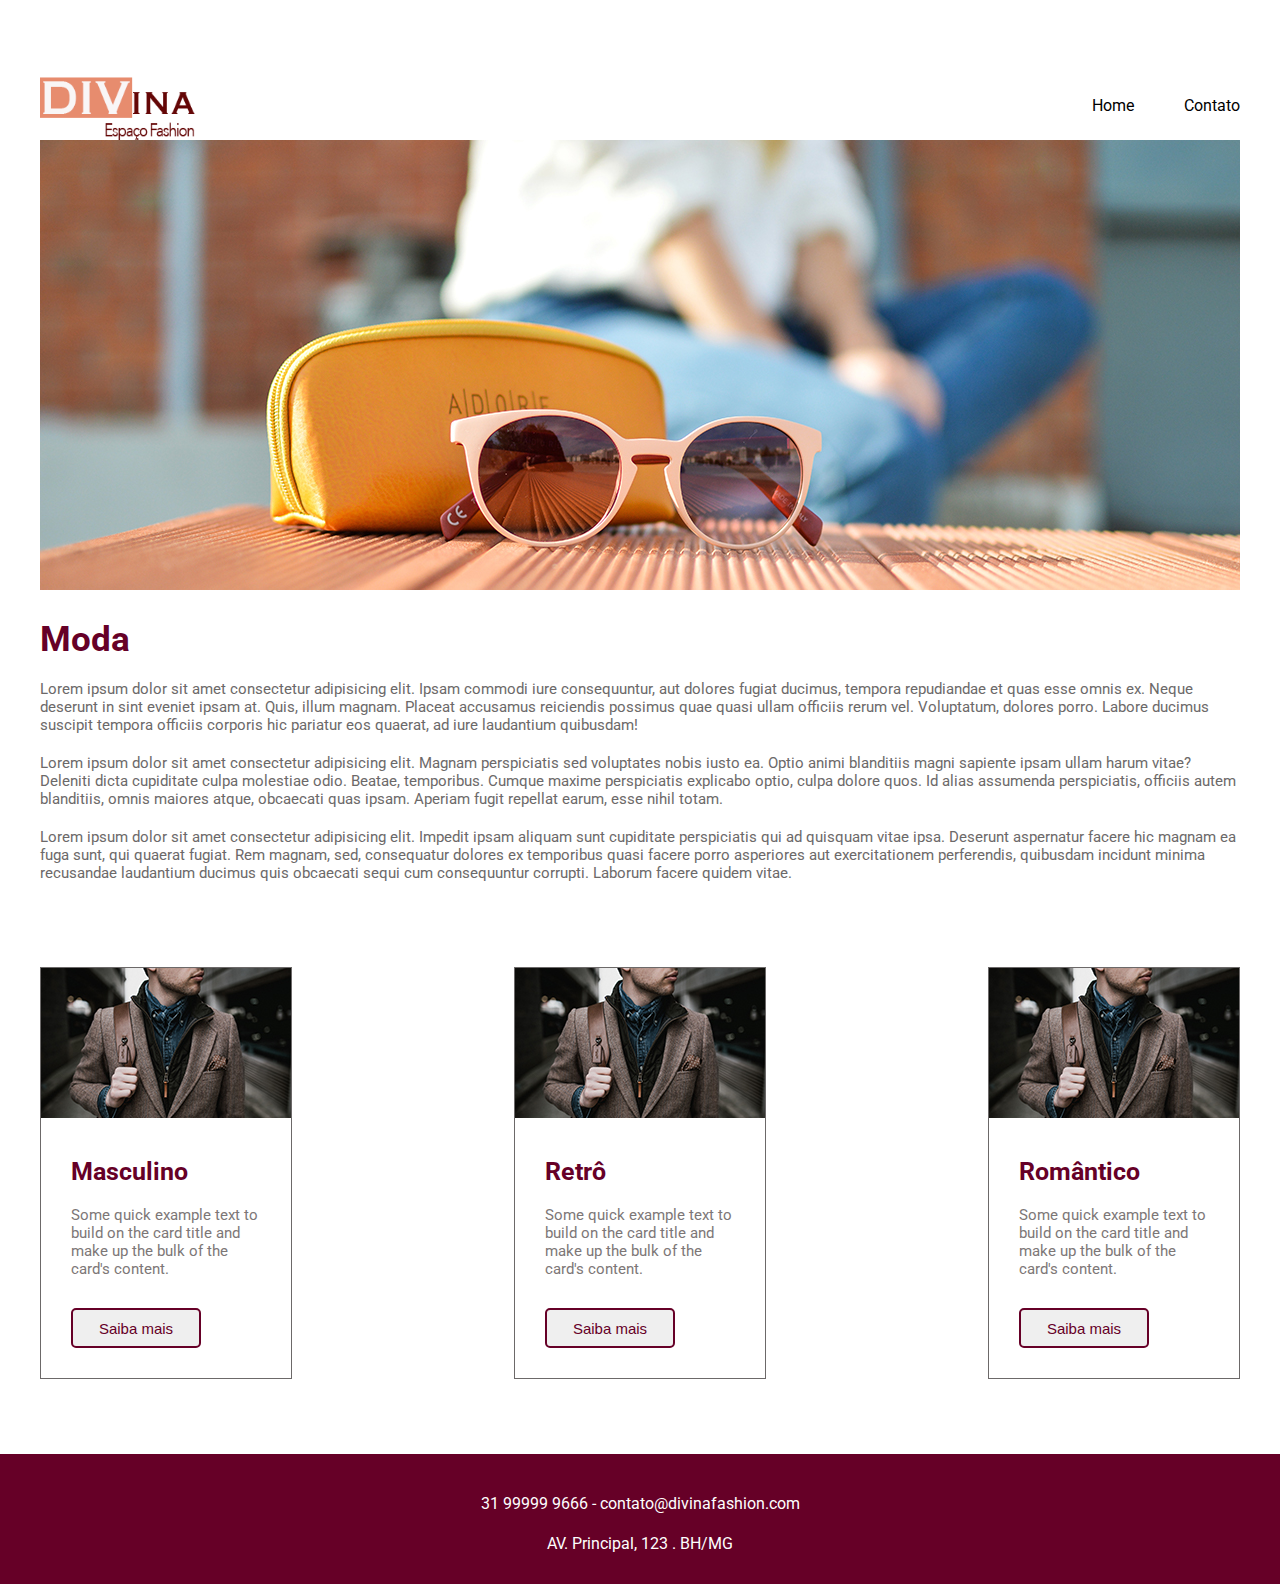
<file: index.html>
<!DOCTYPE html>
<html lang="pt-br">
<head>
    <meta charset="UTF-8">
    <meta http-equiv="X-UA-Compatible" content="IE=edge">
    <meta name="viewport" content="width=device-width, initial-scale=1.0">
    <meta name="Desafio BRQ" content="Segunda parte do Entry Point BRQ focado na tecnologia Angular">
    <title>Divina Espaço Fashion</title>

    <link rel="stylesheet" href="styleDesafioBRQ.css">

    <link rel="preconnect" href="https://fonts.googleapis.com">
    <link rel="preconnect" href="https://fonts.gstatic.com" crossorigin>
    <link href="https://fonts.googleapis.com/css2?family=Roboto&display=swap" rel="stylesheet">
</head>

<body>
    <header class="cabecalho">
        <img class="cabecalhoImagem" src="./src/logo.svg" alt="Logo da Divina Espaço Fashion">
        <nav class="cabecalhoMenu">
            <ul>
                <li><a class="cabecalhoMenuItem" href="index.html">Home</a></li>
                <li><a class="cabecalhoMenuItem" href="pagContatoDesafioBRQ.html">Contato</a></li> 
            </ul>
        </nav>
    </header>

    <main class="conteudo">
        <section class="conteudoPrincipal">
            <img class="conteudoPrincipalImagem" src="./src/banner-home.png" alt="óculos de verão com pequena bolsa amarela ">
            <h1 class="conteudoPrincipalTitulo">Moda</h1>
            <p class="conteudoPrincipalParagrafo">
                Lorem ipsum dolor sit amet consectetur adipisicing elit. Ipsam commodi iure consequuntur, aut dolores fugiat ducimus, tempora repudiandae et quas esse omnis ex. Neque deserunt in sint eveniet ipsam at.
                Quis, illum magnam. Placeat accusamus reiciendis possimus quae quasi ullam officiis rerum vel. Voluptatum, dolores porro. Labore ducimus suscipit tempora officiis corporis hic pariatur eos quaerat, ad iure laudantium quibusdam!
            </p>

            <p class="conteudoPrincipalParagrafo">
                Lorem ipsum dolor sit amet consectetur adipisicing elit. Magnam perspiciatis sed voluptates nobis iusto ea. Optio animi blanditiis magni sapiente ipsam ullam harum vitae? Deleniti dicta cupiditate culpa molestiae odio.
                Beatae, temporibus. Cumque maxime perspiciatis explicabo optio, culpa dolore quos. Id alias assumenda perspiciatis, officiis autem blanditiis, omnis maiores atque, obcaecati quas ipsam. Aperiam fugit repellat earum, esse nihil totam.
            </p>

            <p class="conteudoPrincipalParagrafo">
                Lorem ipsum dolor sit amet consectetur adipisicing elit. Impedit ipsam aliquam sunt cupiditate perspiciatis qui ad quisquam vitae ipsa. Deserunt aspernatur facere hic magnam ea fuga sunt, qui quaerat fugiat.
                Rem magnam, sed, consequatur dolores ex temporibus quasi facere porro asperiores aut exercitationem perferendis, quibusdam incidunt minima recusandae laudantium ducimus quis obcaecati sequi cum consequuntur corrupti. Laborum facere quidem vitae.
            </p>
        </section>
        
        <section class="conteudoCards">
            <div class="card">
                 <img class="cardImagem" src="./src/masc.png" alt="Homem bem vestido segurando mochila nas costas">
                <div class="content-text">
                    <h2 class="cardTitulo">Masculino</h2>
                    <p class="cardParagrafo">
                        Some quick example text to build on the card title and make up the bulk of the card's content.
                    </p>
                    <button class="cardBotao">Saiba mais</button>
                </div>
            </div>

            <div class="card">
                 <img class="cardImagem" src="./src/masc.png" alt="Homem bem vestido segurando mochila nas costas">
                <div  class="content-text">
                    <h2 class="cardTitulo">Retrô</h2>
                    <p class="cardParagrafo">
                        Some quick example text to build on the card title and make up the bulk of the card's content.
                    </p>
                    <button class="cardBotao">Saiba mais</button>
                </div>
            </div>

            <div class="card">
                 <img class="cardImagem" src="./src/masc.png" alt="Homem bem vestido segurando mochila nas costas">
                <div  class="content-text">
                    <h2 class="cardTitulo">Romântico</h2>
                    <p class="cardParagrafo">
                        Some quick example text to build on the card title and make up the bulk of the card's content.
                    </p>
                    <button class="cardBotao">Saiba mais</button>
                </div>
            </div>
        </section>
    </main>

    <footer>
        <div class="conteudoRodape">
            <p class="rodape">31 99999 9666 - contato@divinafashion.com</p>
            <p class="rodape">AV. Principal, 123 . BH/MG</p>
        </div>
    </footer>
</body>
</html>
</file>
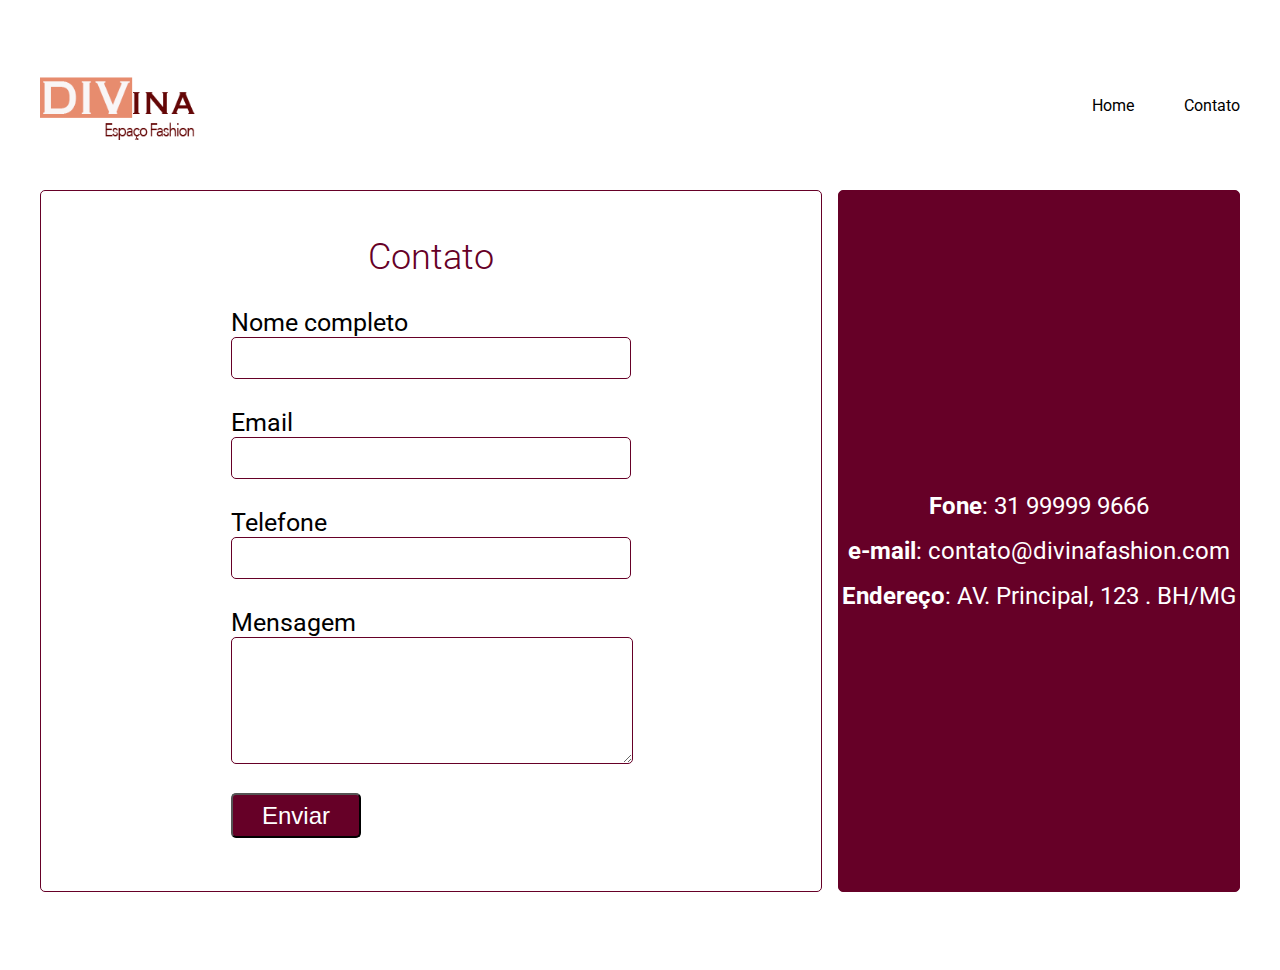
<file: pagContatoDesafioBRQ.html>
<!DOCTYPE html>
<html lang="pt-br">
<head>
    <meta charset="UTF-8">
    <meta http-equiv="X-UA-Compatible" content="IE=edge">
    <meta name="viewport" content="width=device-width, initial-scale=1.0">
    <meta name="Desafio BRQ" content="Segunda parte do Entry Point BRQ focado na tecnologia Angular">
    <title>Divina Espaço Fashion</title>

    <link rel="stylesheet" href="styleDesafioBRQ.css">

    <link rel="preconnect" href="https://fonts.googleapis.com">
    <link rel="preconnect" href="https://fonts.gstatic.com" crossorigin>
    <link href="https://fonts.googleapis.com/css2?family=Roboto&display=swap" rel="stylesheet">
</head>

<body>
    <header class="cabecalho">
        <img class="cabecalhoImagem" src="./src/logo.svg" alt="Logo da Divina Espaço Fashion">
        <nav class="cabecalhoMenu">
            <ul>
                <li><a class="cabecalhoMenuItem" href="index.html">Home</a></li>
                <li><a class="cabecalhoMenuItem" href="pagContatoDesafioBRQ.html">Contato</a></li> 
            </ul>
        </nav>
    </header>

    <main class="caixas">
        <section>
            <div class="caixa1">
                <h1>Contato</h1>
                <div class="Dados">
                    <label for="nome">Nome completo </label>
                    <input type="text" id="nome" name="nome"><br>
                    <label for="email">Email </label>
                    <input type="email" id="email" name="email"><br>
                    <label for="telefone">Telefone </label>
                    <input type="tel" id="telefone" name="telefone"><br>
                    <label for="mensagem">Mensagem</label>
                    <textarea></textarea>
                    <br>

                    <button type="submit" class="cardBotaoEnviar">Enviar</button>
                </div>
            </div>

            <div class="caixa2">
                <p>
                    <strong>Fone</strong>: 31 99999 9666<br>
                    <strong>e-mail</strong>: contato@divinafashion.com<br>
                    <strong>Endereço</strong>: AV. Principal, 123 . BH/MG
                </p>
            </div>

        </section>
    </main>

    <footer class="footerConteudoRodapeContato">
        <div class="conteudoRodapeContato">
            <p class="rodape">31 99999 9666 - contato@divinafashion.com</p>
            <p class="rodape">AV. Principal, 123 . BH/MG</p>
        </div>
    </footer>

</body>
</html>
</file>
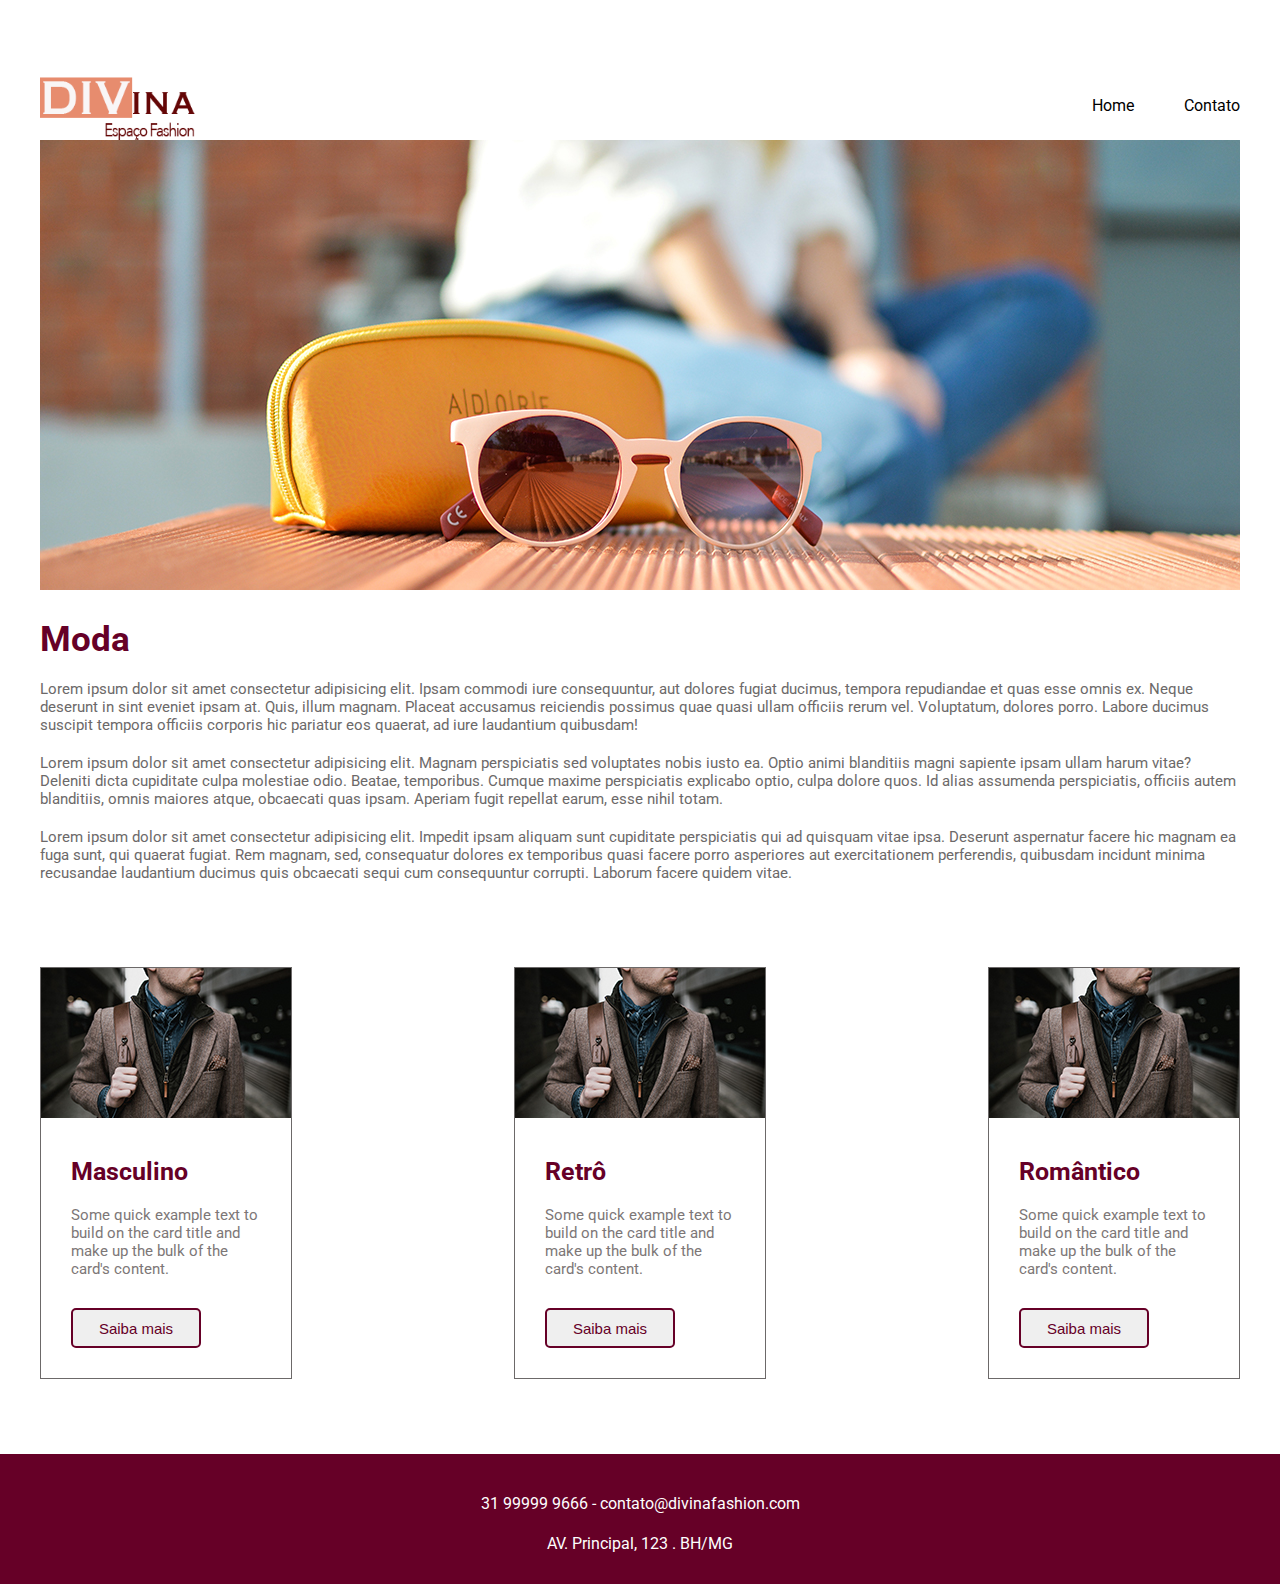
<file: pagHomeDesafioBRQ.html>
<!DOCTYPE html>
<html lang="pt-br">
<head>
    <meta charset="UTF-8">
    <meta http-equiv="X-UA-Compatible" content="IE=edge">
    <meta name="viewport" content="width=device-width, initial-scale=1.0">
    <meta name="Desafio BRQ" content="Segunda parte do Entry Point BRQ focado na tecnologia Angular">
    <title>Divina Espaço Fashion</title>

    <link rel="stylesheet" href="styleDesafioBRQ.css">

    <link rel="preconnect" href="https://fonts.googleapis.com">
    <link rel="preconnect" href="https://fonts.gstatic.com" crossorigin>
    <link href="https://fonts.googleapis.com/css2?family=Roboto&display=swap" rel="stylesheet">
</head>

<body>
    <header class="cabecalho">
        <img class="cabecalhoImagem" src="./src/logo.svg" alt="Logo da Divina Espaço Fashion">
        <nav class="cabecalhoMenu">
            <ul>
                <li><a class="cabecalhoMenuItem" href="pagHomeDesafioBRQ.html">Home</a></li>
                <li><a class="cabecalhoMenuItem" href="pagContatoDesafioBRQ.html">Contato</a></li> 
            </ul>
        </nav>
    </header>

    <main class="conteudo">
        <section class="conteudoPrincipal">
            <img class="conteudoPrincipalImagem" src="./src/banner-home.png" alt="óculos de verão com pequena bolsa amarela ">
            <h1 class="conteudoPrincipalTitulo">Moda</h1>
            <p class="conteudoPrincipalParagrafo">
                Lorem ipsum dolor sit amet consectetur adipisicing elit. Ipsam commodi iure consequuntur, aut dolores fugiat ducimus, tempora repudiandae et quas esse omnis ex. Neque deserunt in sint eveniet ipsam at.
                Quis, illum magnam. Placeat accusamus reiciendis possimus quae quasi ullam officiis rerum vel. Voluptatum, dolores porro. Labore ducimus suscipit tempora officiis corporis hic pariatur eos quaerat, ad iure laudantium quibusdam!
            </p>

            <p class="conteudoPrincipalParagrafo">
                Lorem ipsum dolor sit amet consectetur adipisicing elit. Magnam perspiciatis sed voluptates nobis iusto ea. Optio animi blanditiis magni sapiente ipsam ullam harum vitae? Deleniti dicta cupiditate culpa molestiae odio.
                Beatae, temporibus. Cumque maxime perspiciatis explicabo optio, culpa dolore quos. Id alias assumenda perspiciatis, officiis autem blanditiis, omnis maiores atque, obcaecati quas ipsam. Aperiam fugit repellat earum, esse nihil totam.
            </p>

            <p class="conteudoPrincipalParagrafo">
                Lorem ipsum dolor sit amet consectetur adipisicing elit. Impedit ipsam aliquam sunt cupiditate perspiciatis qui ad quisquam vitae ipsa. Deserunt aspernatur facere hic magnam ea fuga sunt, qui quaerat fugiat.
                Rem magnam, sed, consequatur dolores ex temporibus quasi facere porro asperiores aut exercitationem perferendis, quibusdam incidunt minima recusandae laudantium ducimus quis obcaecati sequi cum consequuntur corrupti. Laborum facere quidem vitae.
            </p>
        </section>
        
        <section class="conteudoCards">
            <div class="card">
                 <img class="cardImagem" src="./src/masc.png" alt="Homem bem vestido segurando mochila nas costas">
                <div class="content-text">
                    <h2 class="cardTitulo">Masculino</h2>
                    <p class="cardParagrafo">
                        Some quick example text to build on the card title and make up the bulk of the card's content.
                    </p>
                    <button class="cardBotao">Saiba mais</button>
                </div>
            </div>

            <div class="card">
                 <img class="cardImagem" src="./src/masc.png" alt="Homem bem vestido segurando mochila nas costas">
                <div  class="content-text">
                    <h2 class="cardTitulo">Retrô</h2>
                    <p class="cardParagrafo">
                        Some quick example text to build on the card title and make up the bulk of the card's content.
                    </p>
                    <button class="cardBotao">Saiba mais</button>
                </div>
            </div>

            <div class="card">
                 <img class="cardImagem" src="./src/masc.png" alt="Homem bem vestido segurando mochila nas costas">
                <div  class="content-text">
                    <h2 class="cardTitulo">Romântico</h2>
                    <p class="cardParagrafo">
                        Some quick example text to build on the card title and make up the bulk of the card's content.
                    </p>
                    <button class="cardBotao">Saiba mais</button>
                </div>
            </div>
        </section>
    </main>

    <footer >
        <div class="conteudoRodape">
            <p class="rodape">31 99999 9666 - contato@divinafashion.com</p>
            <p class="rodape">AV. Principal, 123 . BH/MG</p>
        </div>
    </footer>
</body>
</html>
</file>
<file: styleDesafioBRQ.css>
:root{
    --primario: #660027;
    --secundario: #6C6969;
    --terciario: #7D7777;
    --paragrafoTamanho: 15px;
    --paragrafoH1: 35px;
    --paragrafoH2: 25px;
}

*{
    margin: 0;
    padding: 0;
    text-decoration: none;
}

body{
    background: #FFFFFF;
    font-size: 100%;
    font-family: 'Roboto', sans-serif;
    margin: auto;
}

main{
    max-width: 1200px;
    width: 100%;
    margin: auto;
}

.cabecalho{
    max-width: 1200px;
    width: 100%;
    margin: auto;
    display: flex;
    align-items: center;
    margin-top: 70px;
    justify-content: space-between;
}

.cabecalhoMenu ul{
    list-style: none;
    display: flex;
    gap: 50px;
}

.cabecalhoMenuItem{
    color: black;
}

.cabecalhoImagem{
    align-items: flex-start;
}

.conteudoPrincipalImagem{
    width: 100%;
}

.conteudoPrincipalTitulo{
    margin-top: 25px;
    font-size: var(--paragrafoH1);
    color: var(--primario);
}

.conteudoPrincipalParagrafo{
    margin-top: 20px;
    color: var(--secundario);
    font-size: var(--paragrafoTamanho);
}

.conteudoCards{
    margin-top: 85px;
    display: flex;
    justify-content: space-between;
}

.card{
    border: 1px solid var(--secundario);
    width: 250px;
    height: 410px;
}

.card h2{
    font-size: var(--paragrafoH2);
    color: var(--primario);
    margin-top: 5px;
}

.card p{
    margin-top: 20px ;
    font-size: var(--paragrafoTamanho);
    color: var(--terciario);
}

.content-text{
    padding: 30px;
}

.cardBotao{
    margin-top: 20px;
}

.cardBotao{
    width: 130px;
    height: 40px;
    margin-top: 30px;
    border: 2px solid;
    border-radius: 5px;
    color: var(--primario);
    font-size: var(--paragrafoTamanho);
    border-color: var(--primario);
}

footer{
    margin-top: 75px;
    max-width: 100%;
    background-color: var(--primario);
    height: 130px;
}

.conteudoRodape{
    display: flex;
    flex-direction: column;
    align-items: center;
    padding-top: 30px;
    text-align: center;
    color: #FEFEFE;
    line-height: 40px;
}

.caixas section{
    display: flex;
    margin: auto;
    justify-content: space-between;
    margin-top: 50px;
}

.caixas{
    height: 780px;
}

.caixa1{
    display: flex;
    flex-direction: column;
    align-items: center;
    width: 780px;
    height: 700px;
    border: 1px solid var(--primario);
    border-radius: 5px;
}

.caixa2{
    display: flex;
    flex-direction: column;
    align-items: center;
    justify-content: center;
    width: 400px;
    height: 700px;
    border: 1px solid var(--primario);
    border-radius: 5px;
    background-color: var(--primario);
}

.caixa2 p{
    width: 400px;
    height: 115px;
    color: white;
    line-height: 30px;
    text-align: center;
    font-size: 24px;
    line-height: 45px;
}

.caixas h1{
    text-align: center;
    margin-top: 45px;
    color: var(--primario);
    font-size: 36px;
    font-weight: 300;
}

.Dados{
    display: flex;
    flex-direction: column;
    margin-top: 30px;
    width: 400px;
    height: 550px;
    font-size: var(--paragrafoH2);
}

.Dados input{
    border: 1px solid var(--primario);
    border-radius: 5px;
    height: 40px;
}

.Dados textarea{
    border: 1px solid var(--primario);
    border-radius: 5px;
    max-width: 400px;
    min-width: 400px;
    max-height: 125px;
    min-height: 125px;
}

.Dados button{
    width: 130px;
    height: 45px;
    font-size: 24px;
    background-color: var(--primario);
    color: white;
    border-radius: 5px;
}

.footerConteudoRodapeContato{
    display: none;
}

.conteudoRodapeContato{
    display: none;
}


@media (max-width:768px){
    .cabecalho{
        max-width: 595px;
        width: 100%;
    }

    .conteudo{
        max-width: 595px;
        width: 100%;
    }

    .conteudoCards{
        display: flex;
        flex-wrap: wrap;
        gap: 40px;
    }

    .conteudoPrincipalImagem{
        display: none;
    }

    .caixas{
        width: 700px;
        height: 800px;
        display: flex;
        margin: auto;
        justify-content: space-around;
        margin-top: 10px;
    }

    .caixa1{
        display: flex;
        flex-direction: column;
        align-items: center;
        flex-wrap: wrap;
        width: 320px;
        height: 700px;
        border: 1px solid var(--primario);
        border-radius: 5px;
    }

    .Dados{
        display: flex;
        flex-direction: column;
        margin-top: 30px;
        width: 260px;
        height: 550px;
        font-size: var(--paragrafoH2);
    }

    .Dados textarea{
        border: 1px solid var(--primario);
        border-radius: 5px;
        max-width: 260px;
        min-width: 260px;
        max-height: 125px;
        min-height: 125px;
    }

    .caixa2{
        margin-left: 20px;
        display: flex;
        flex-direction: column;
        align-items: center;
        justify-content: center;
        width: 256px;
        height: 700px;
        border: 1px solid var(--primario);
        border-radius: 5px;
        background-color: var(--primario);
    }

    .caixa2 p{
        width: 234px;
        height: 78px;
        color: white;
        text-align: center;
        font-size: 14px;
        line-height: 45px;
    }
    
}

@media (max-width:360px){
    *{
        padding: 0;
        margin: 0;
    }

    .cabecalho{
        width: 155px;
        display: flex;
        align-items: flex-start;
        justify-content: center;
        flex-direction: column;
        gap: 20px;
    }
    
    .cabecalhoMenu{
        display: flex;
        align-items: flex-start;

    }

    .cabecalhoMenu ul{
        display: flex;
        flex-direction: column;
        gap: 10px;
    }

    .conteudo{
        width: 320px;

    }

    .conteudoCards{
        display: flex;
        flex-direction: column;
        align-items: center;
    }

    .caixas{
        width: 320px;
        height: auto;
        display: flex;
        margin: auto;
        justify-content: space-around;
        margin-top: 10px;
    }

    .caixa2{
        display: none;
    }

    footer{
        display: flex;
        align-items: center;
        justify-content: center;
        margin-top: 75px;
        max-width: 100%;
        background-color: var(--primario);
        height: 120px;
    }

    .footerConteudoRodapeContato{
        display: flex;
        align-items: center;
        justify-content: center;
        margin-top: 75px;
        max-width: 100%;
        background-color: var(--primario);
        height: 120px;
    }
    
    .conteudoRodape{
        padding-top: 0px;
        display: flex;
        flex-direction: column;
        justify-content: center;
        text-align: center;
        color: #FEFEFE;
        line-height: 30px;
    }
    
    .conteudoRodapeContato{
        display: flex;
        flex-direction: column;
        justify-content: center;
        text-align: center;
        color: #FEFEFE;
        line-height: 30px;
    }
}
</file>
